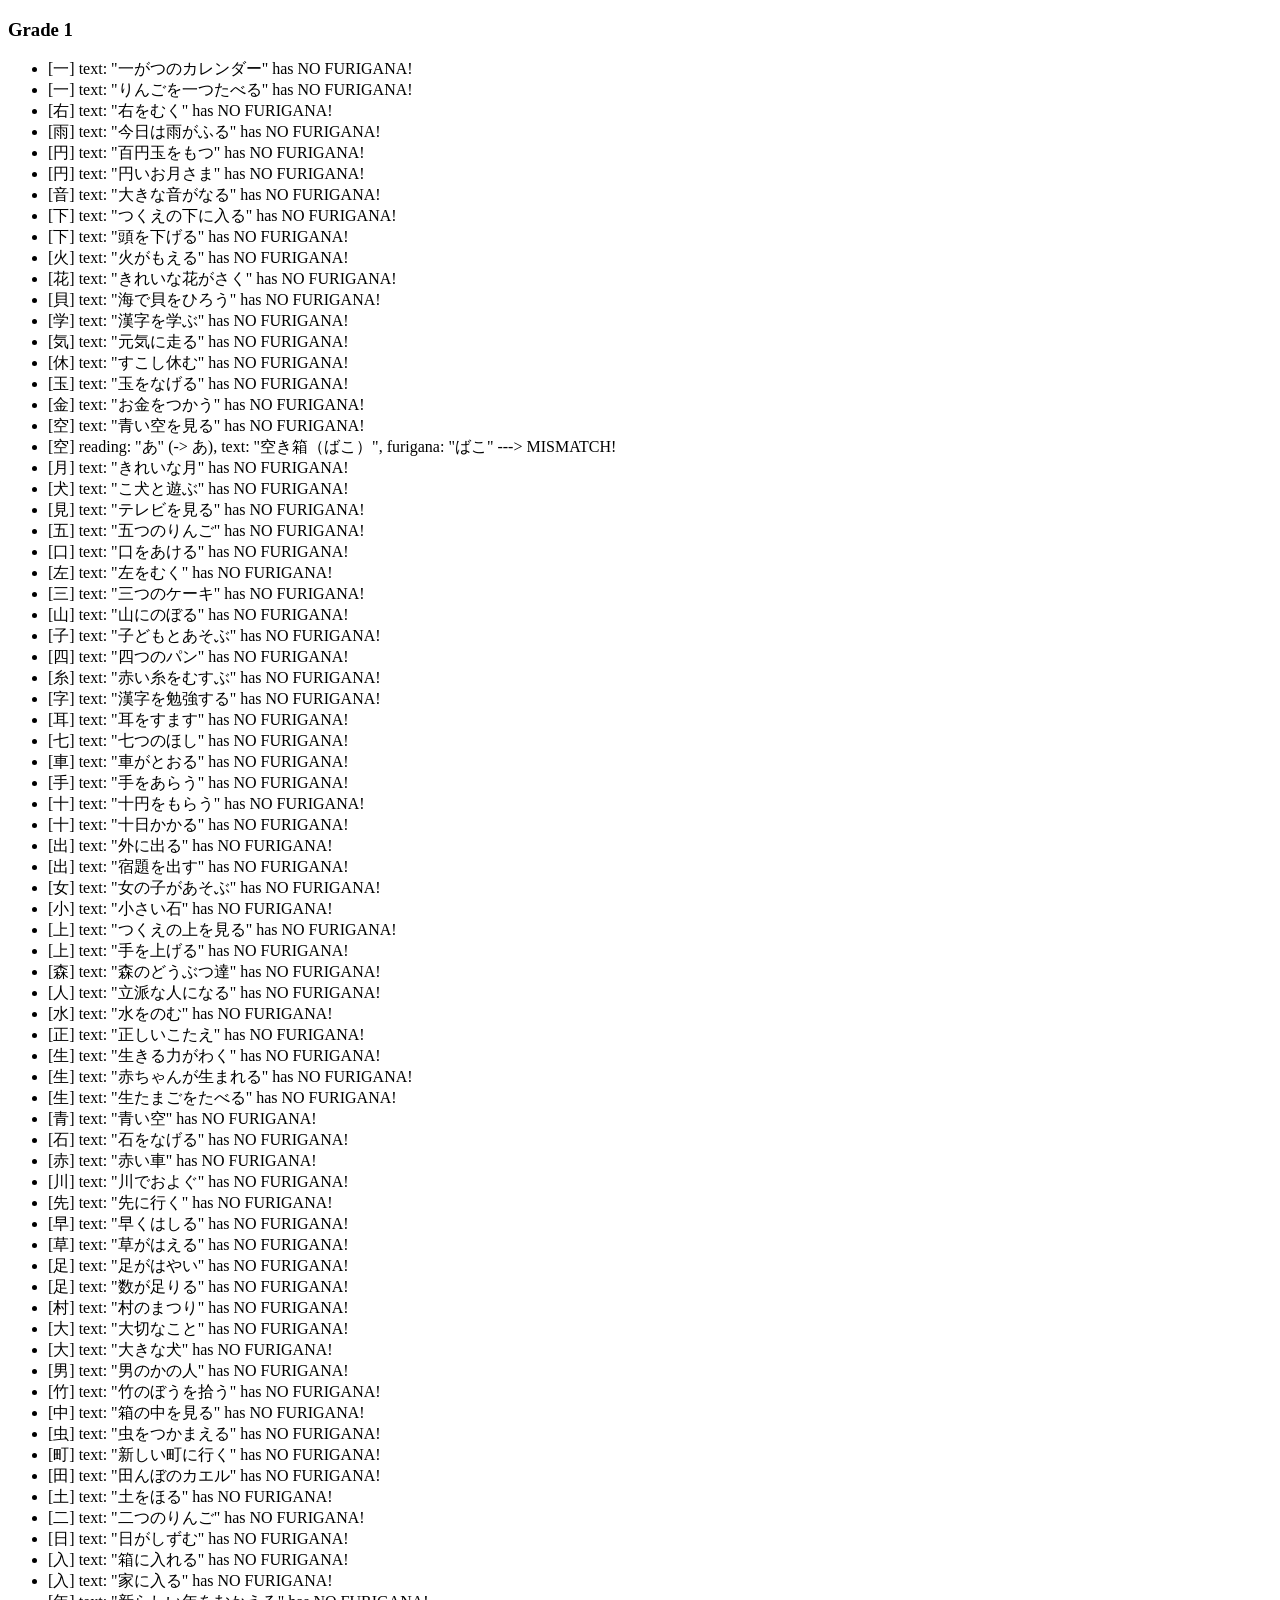
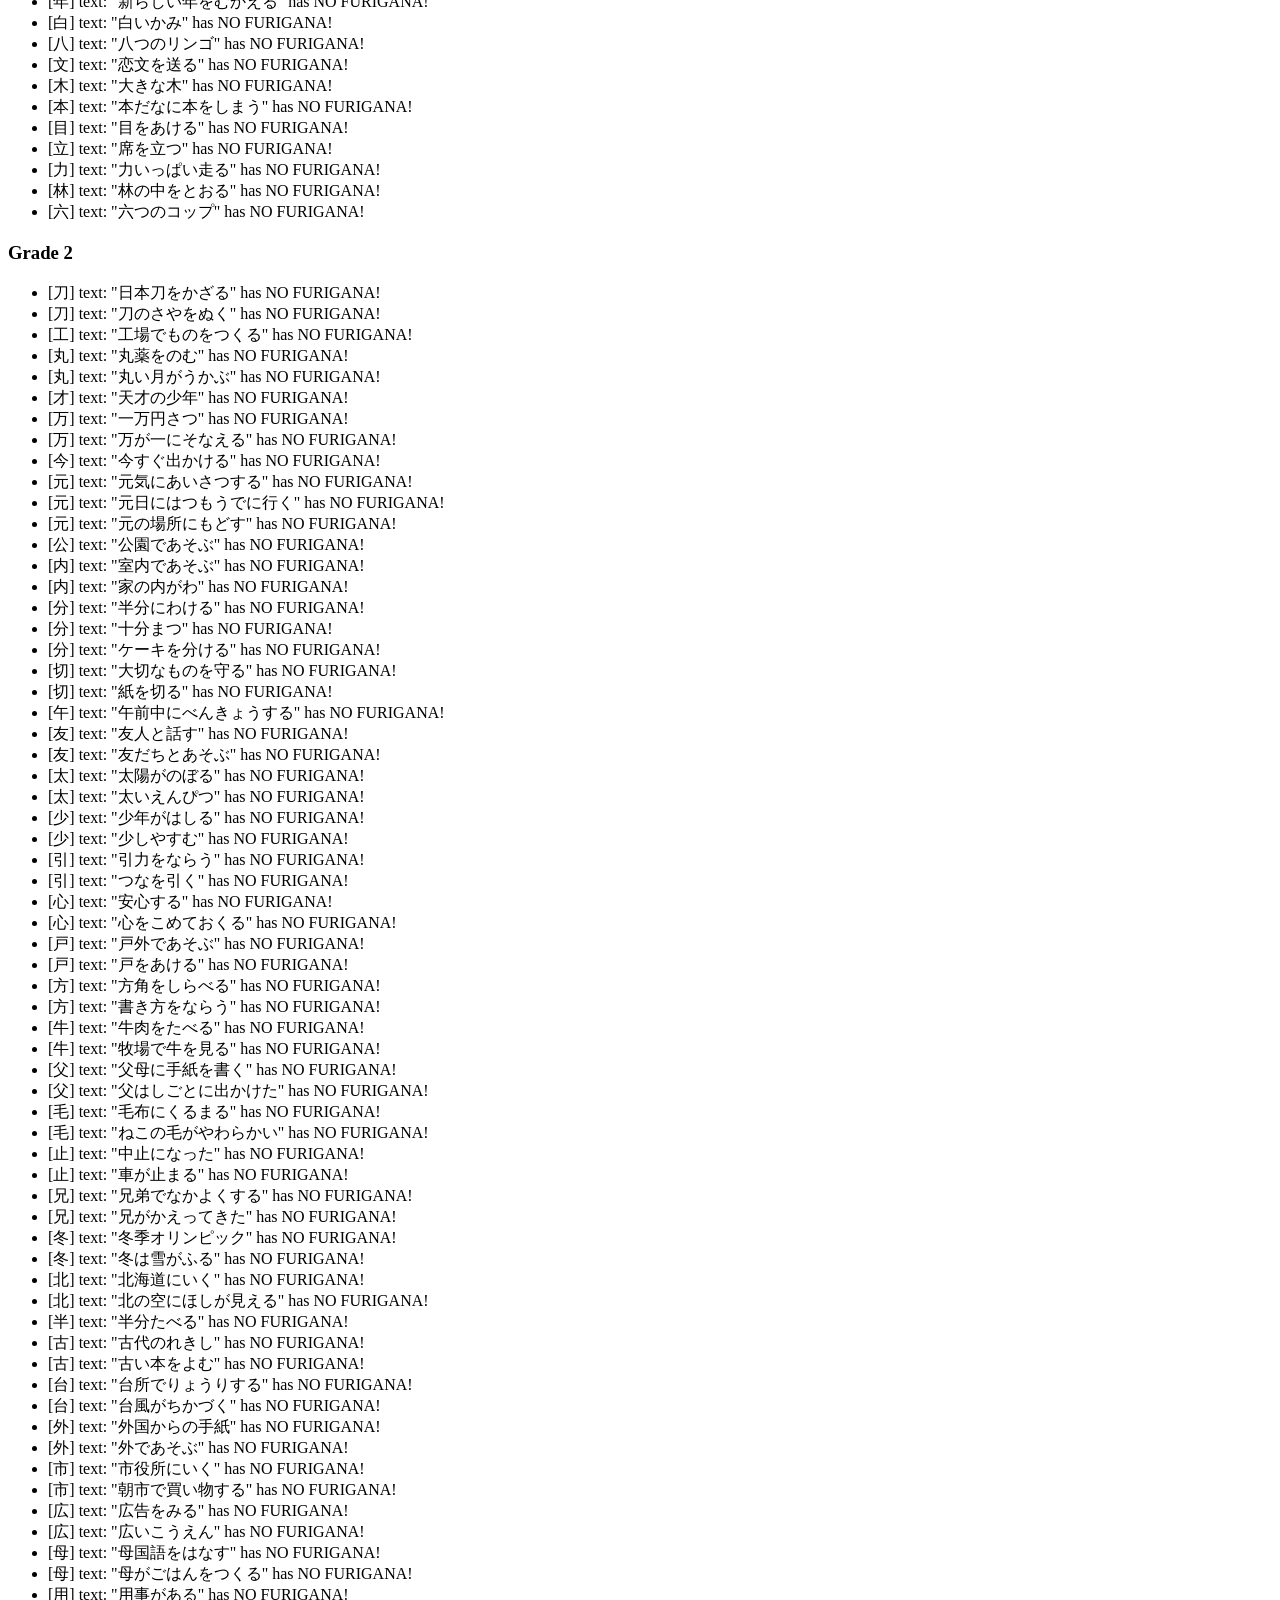
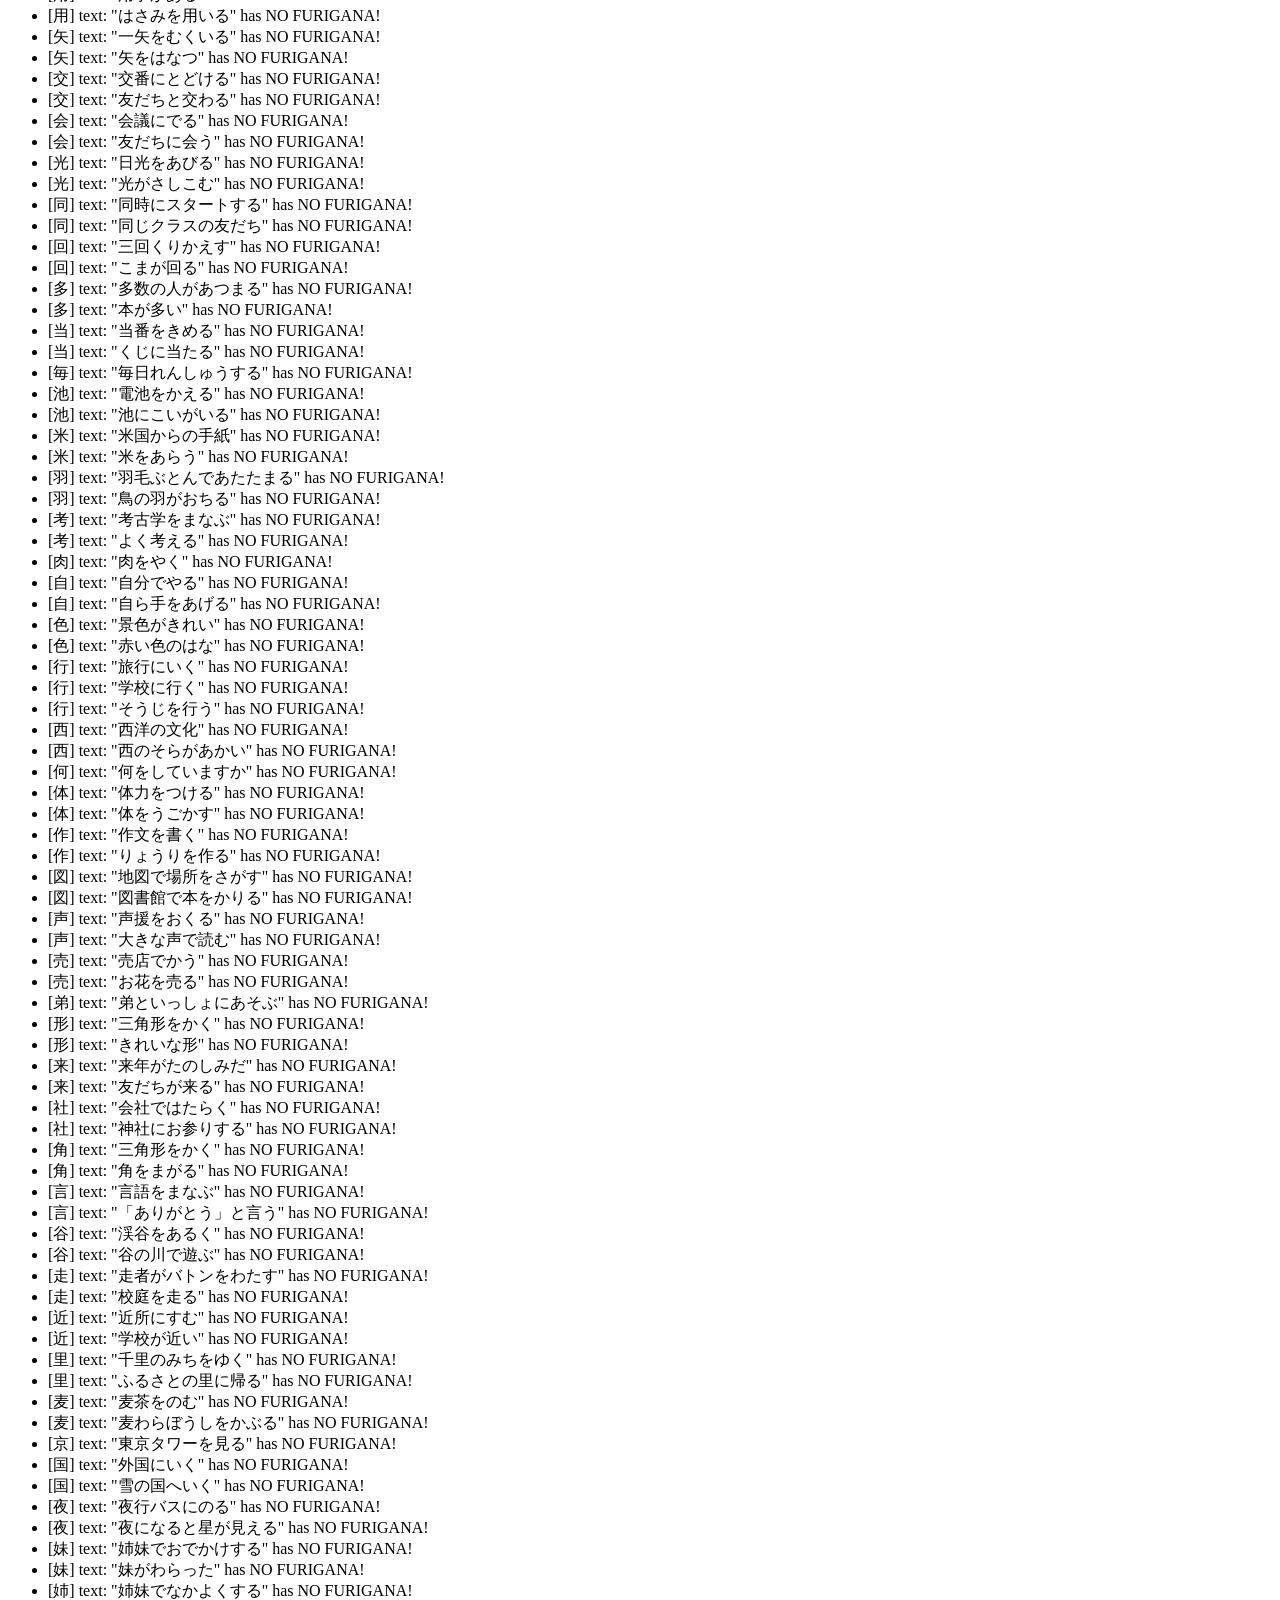
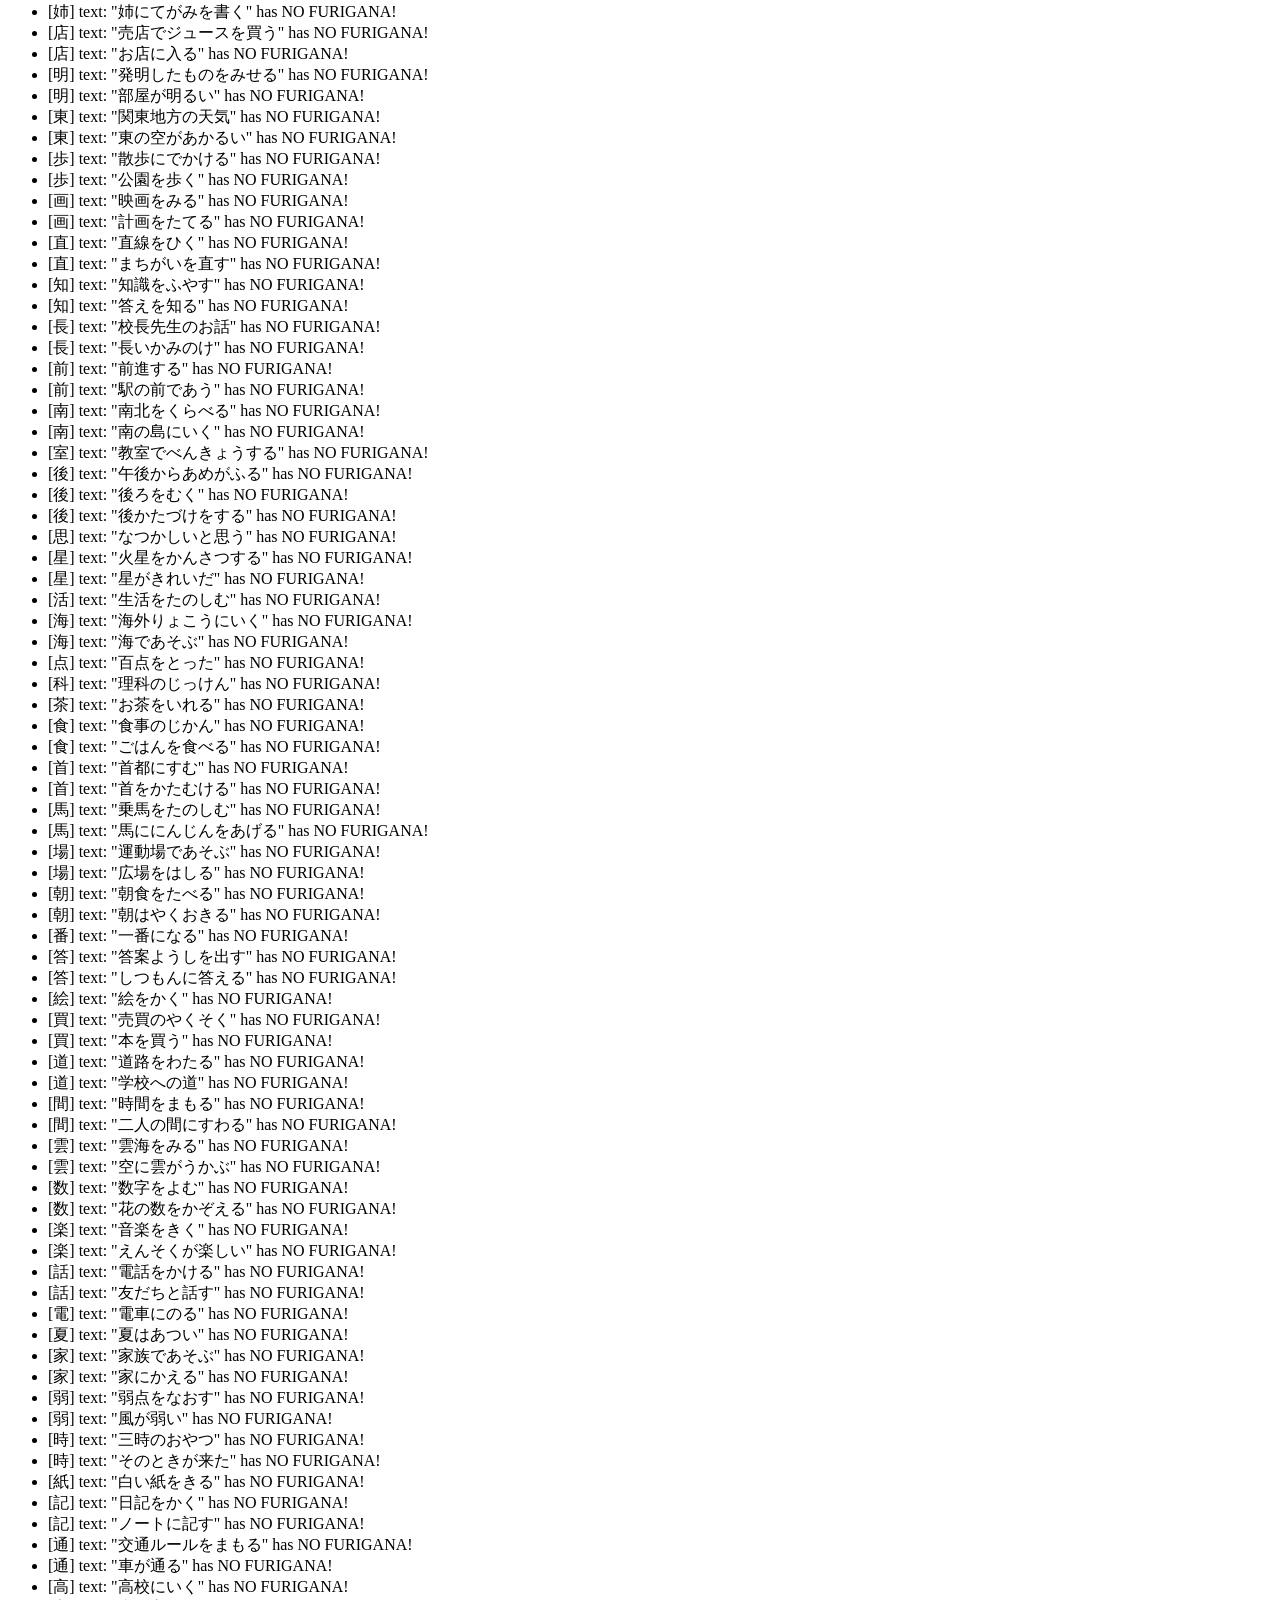
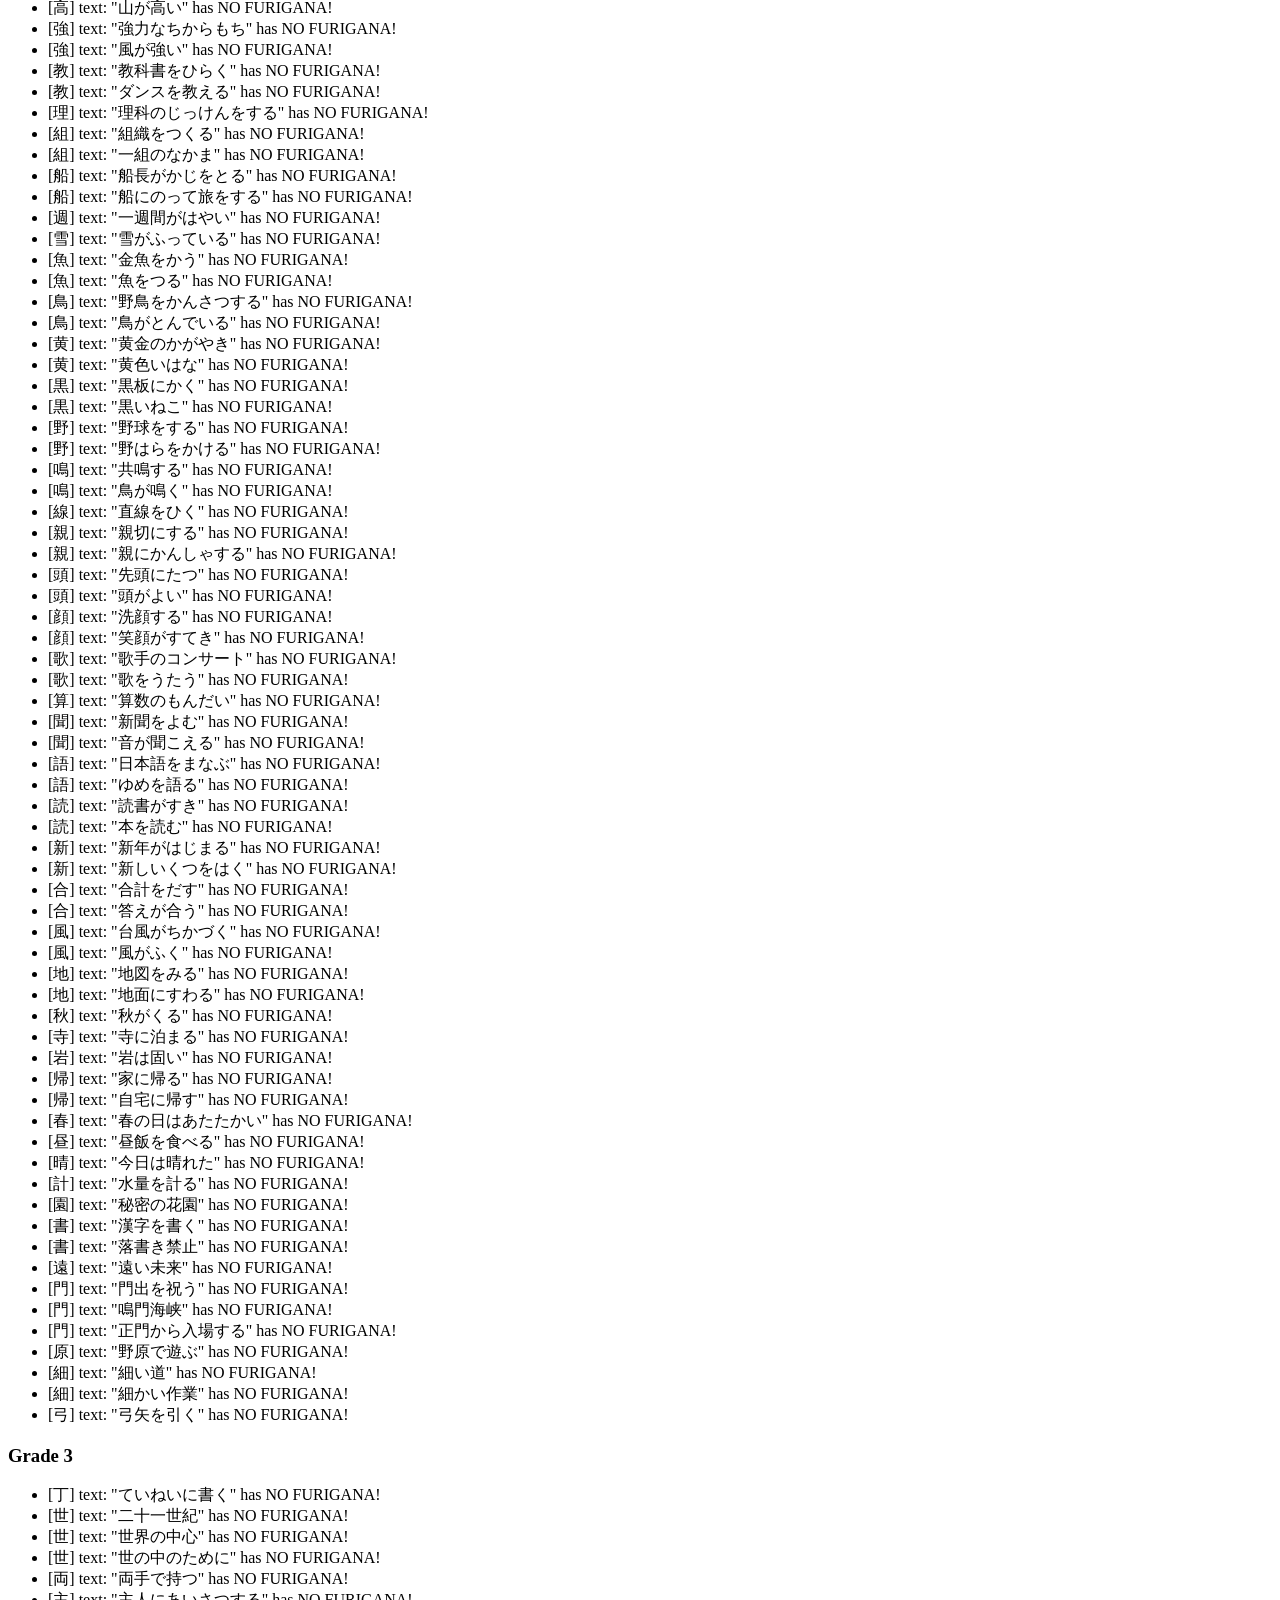
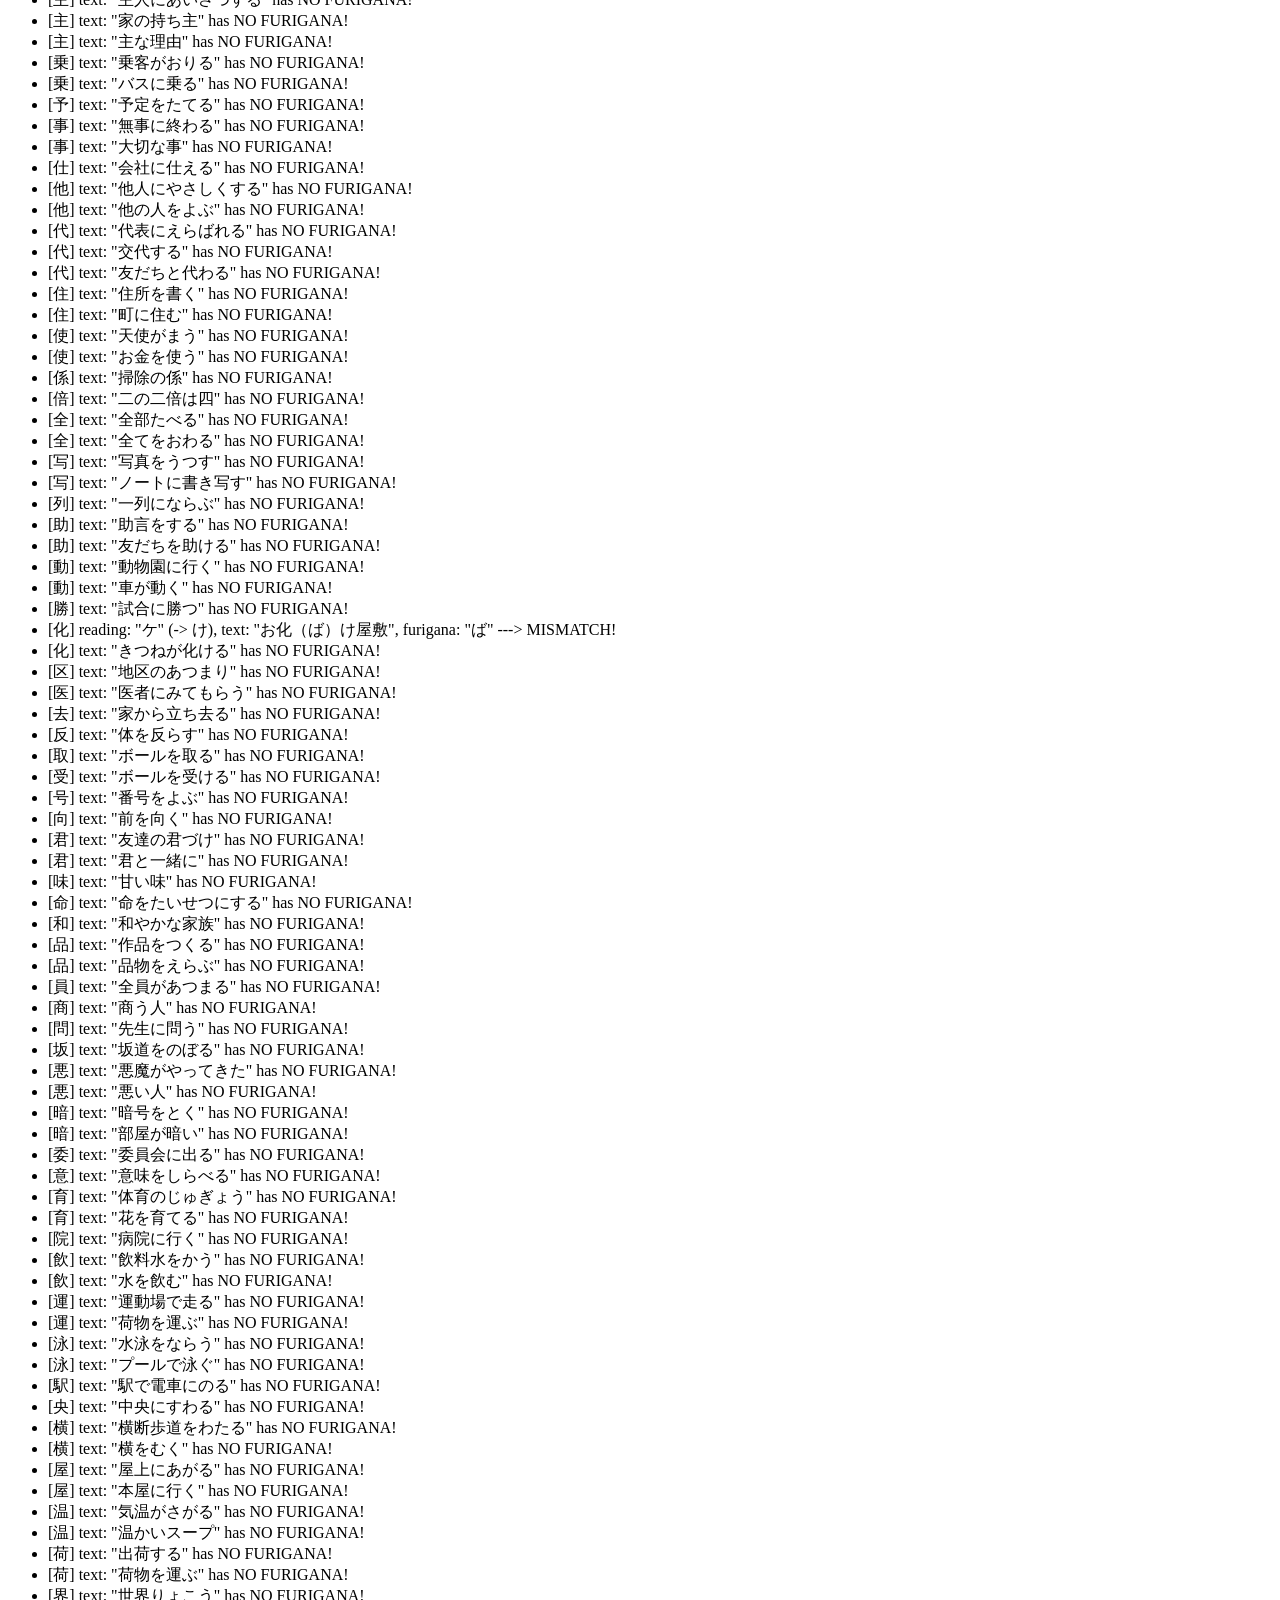
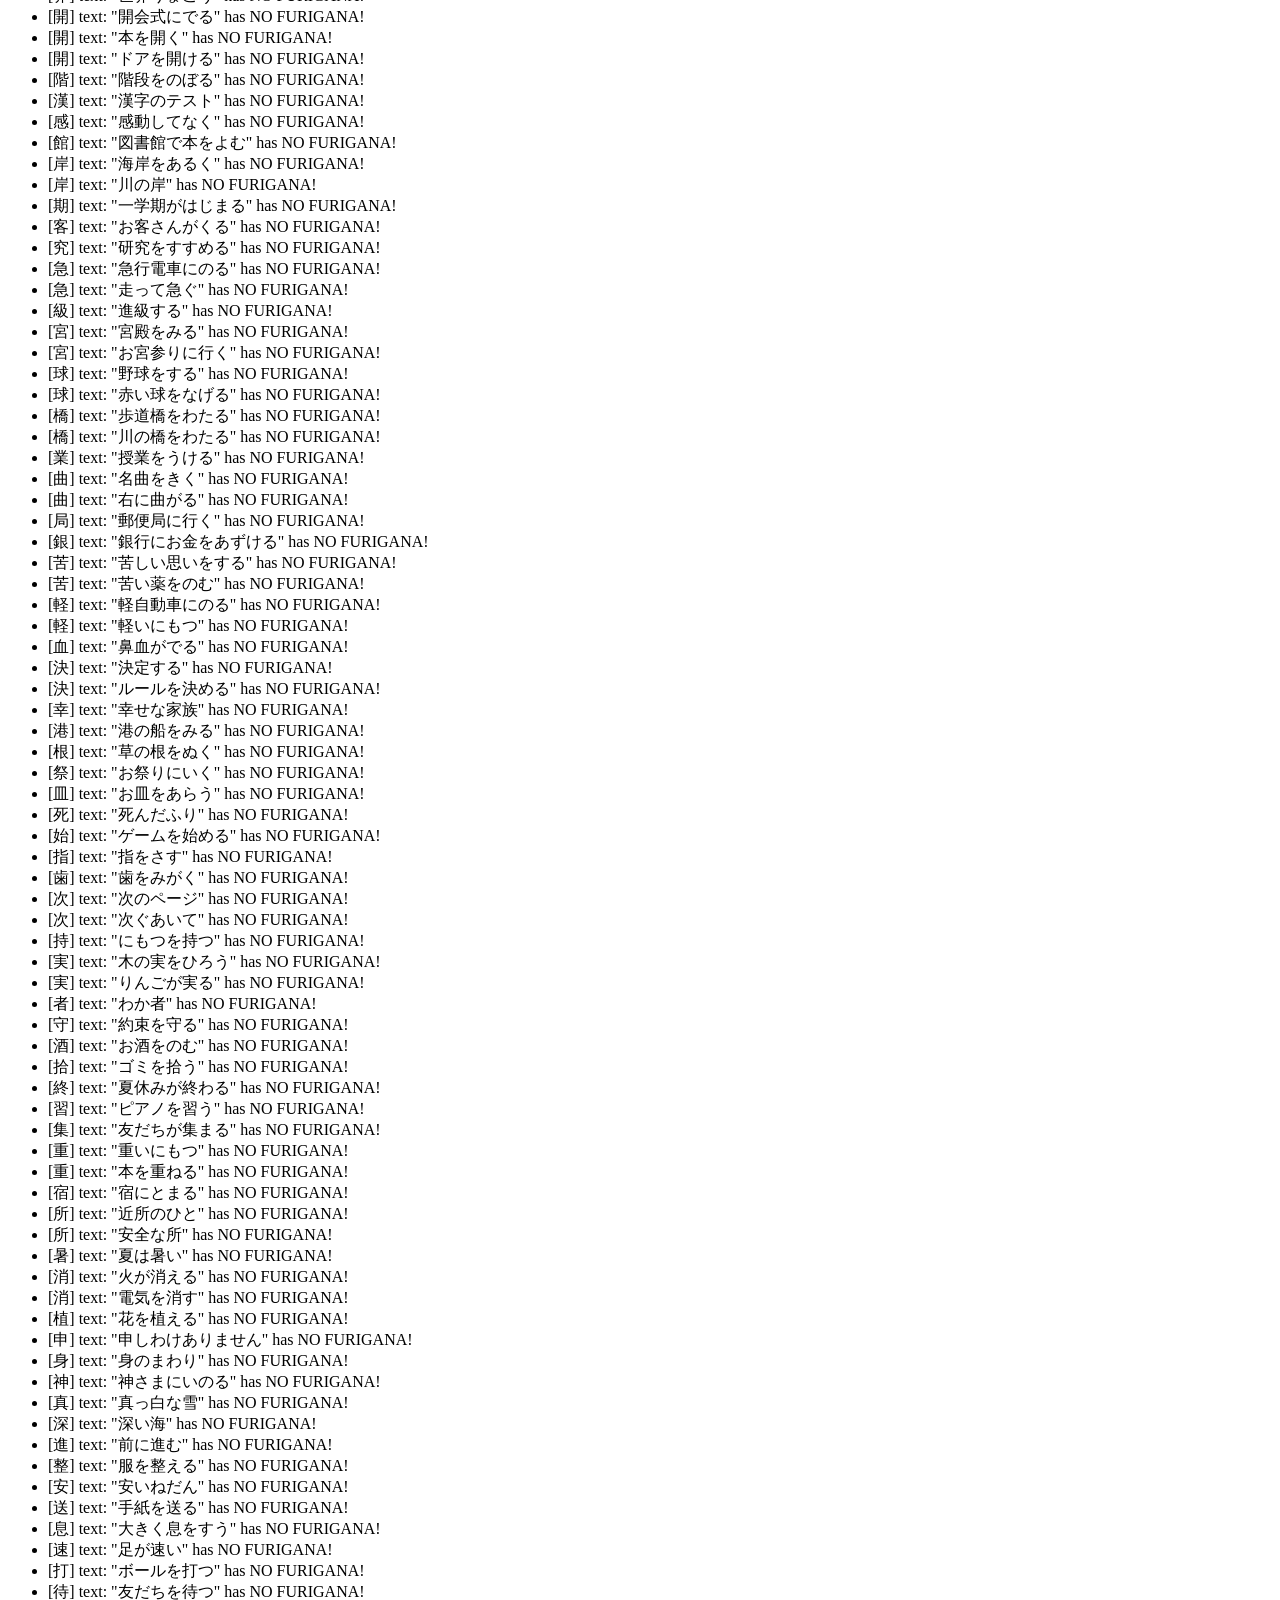
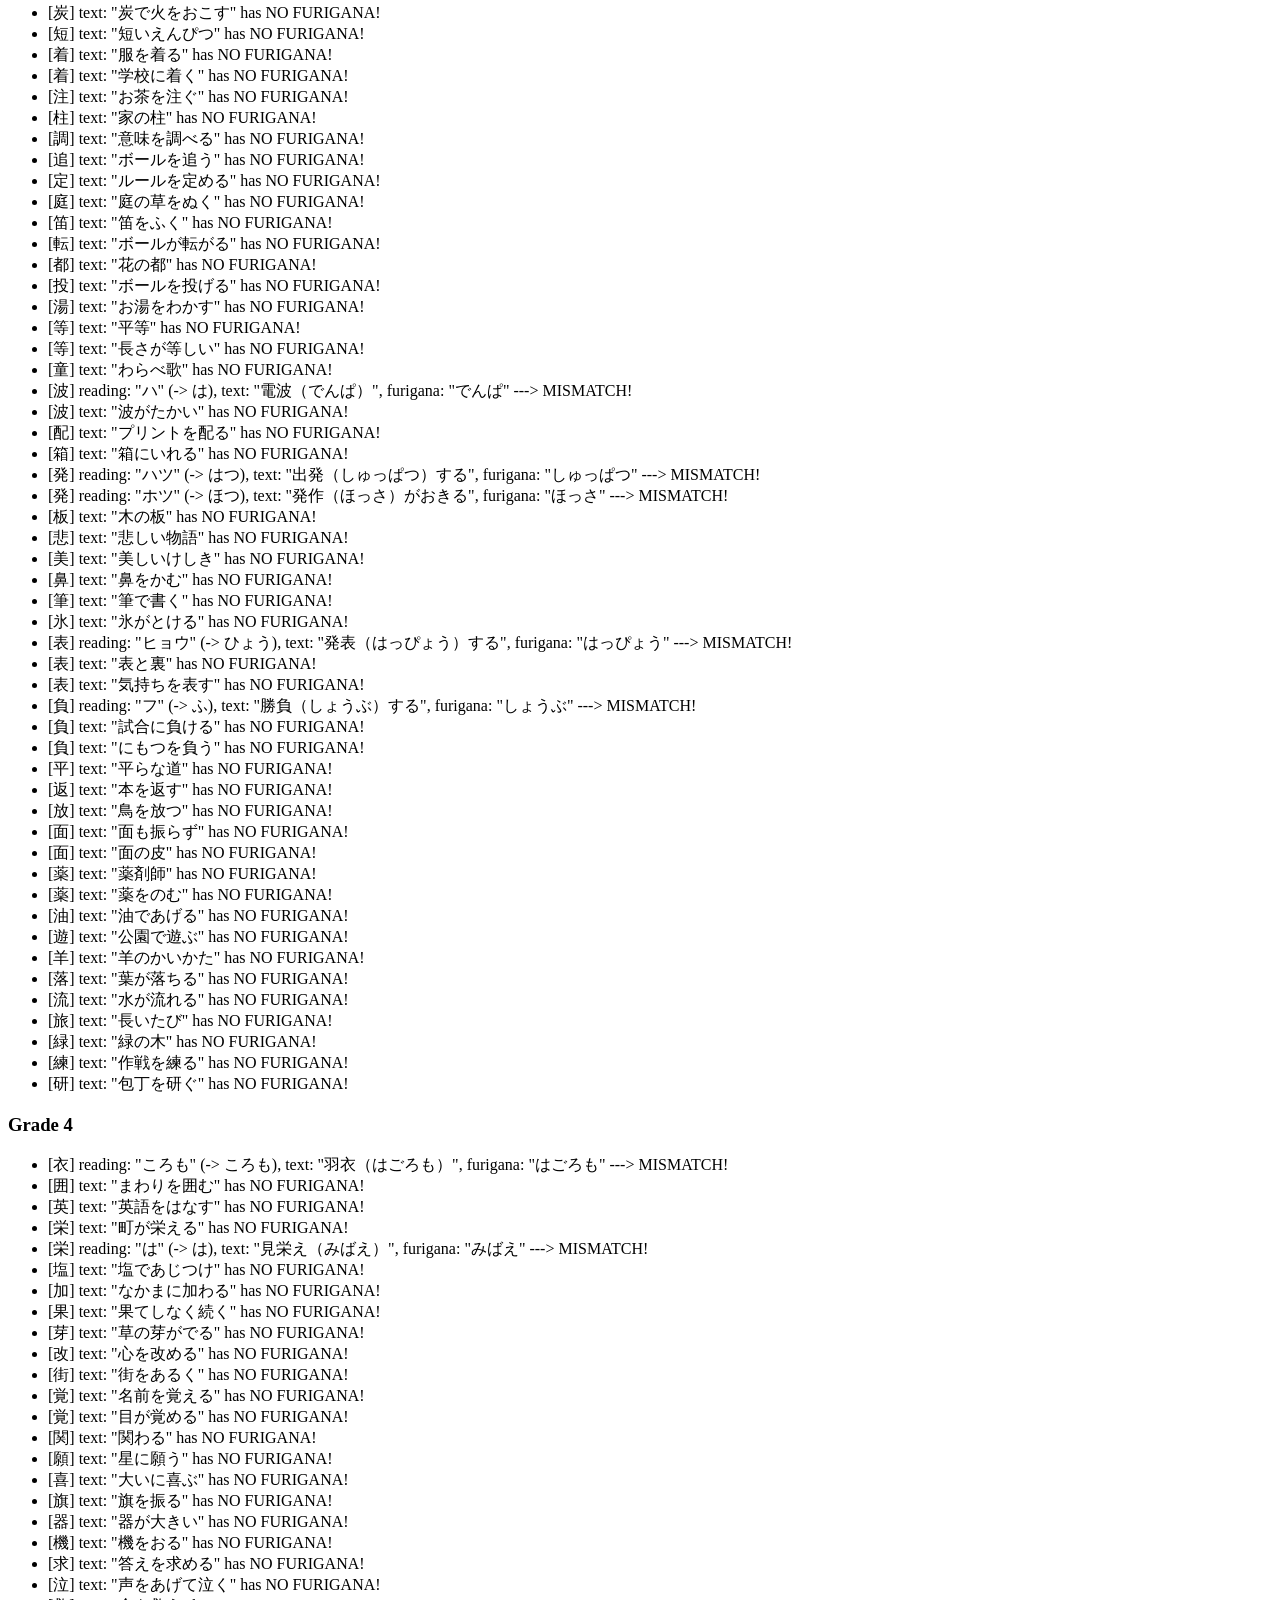
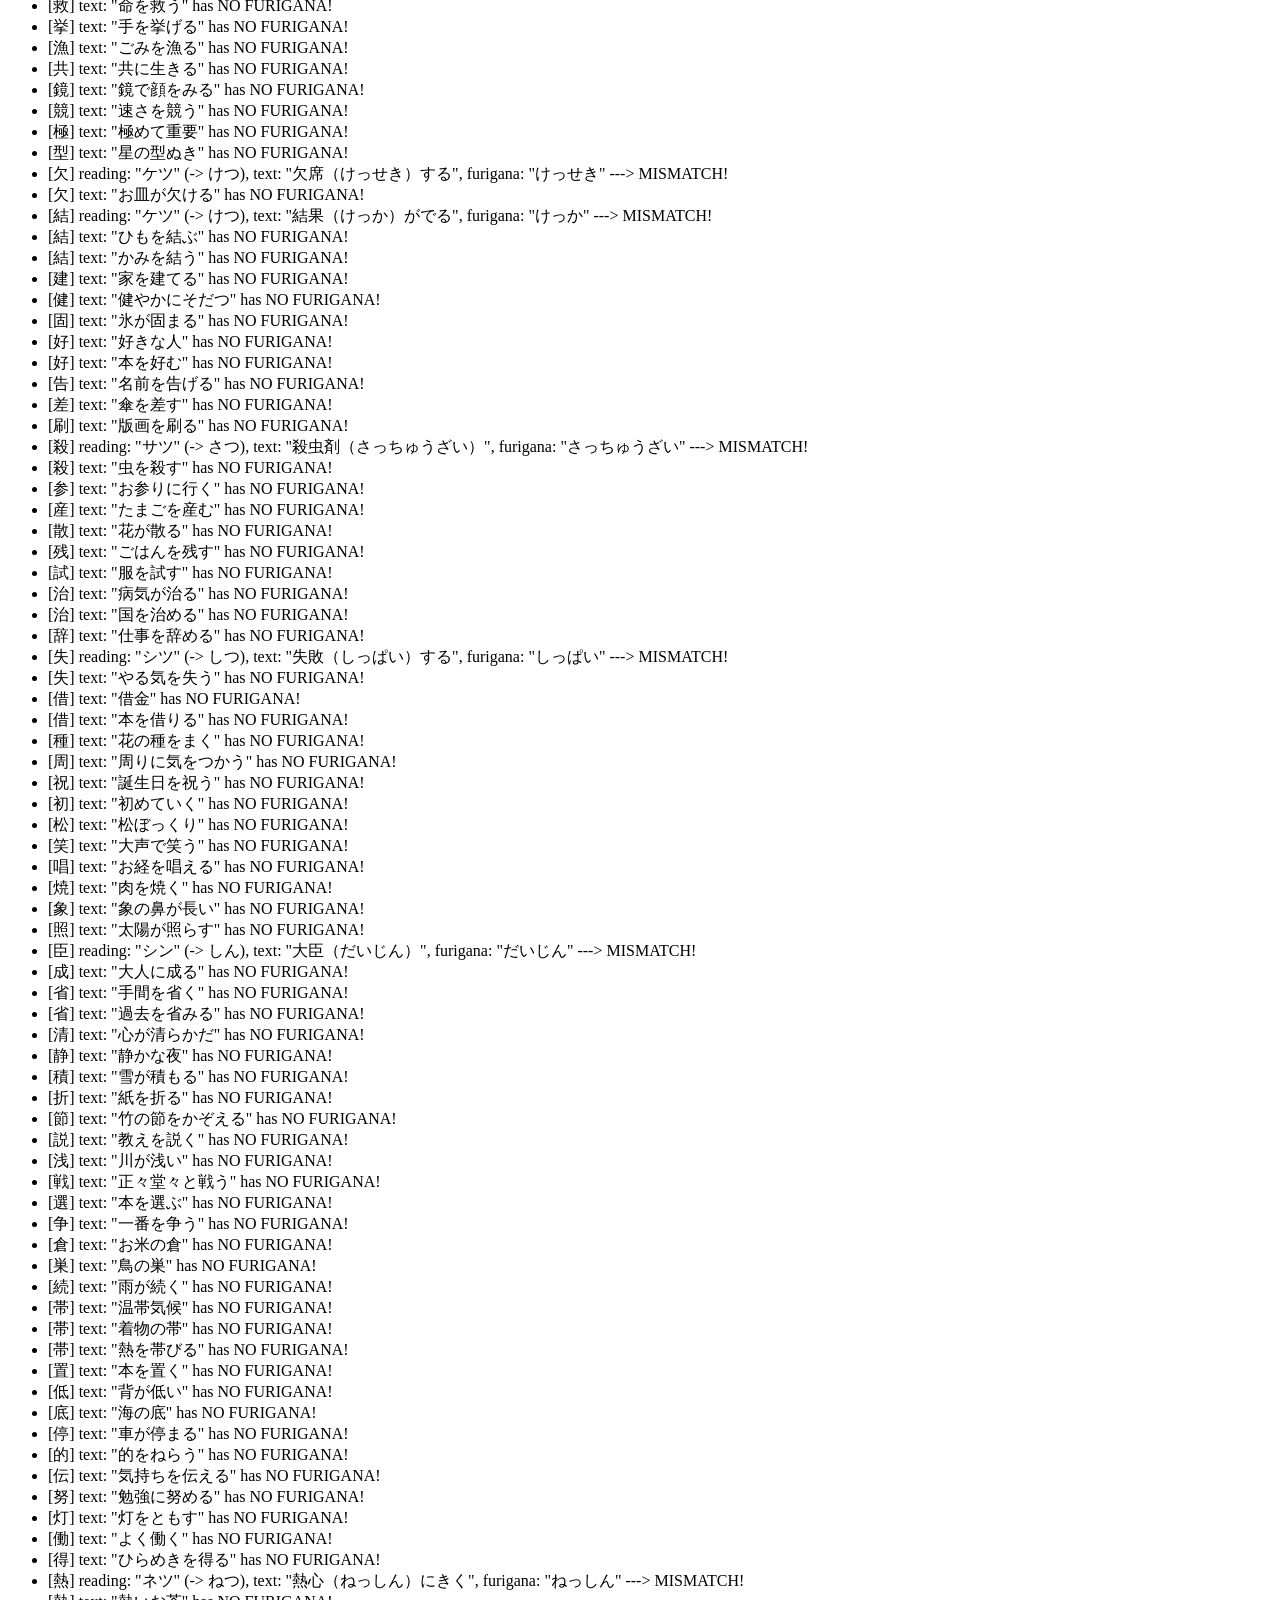
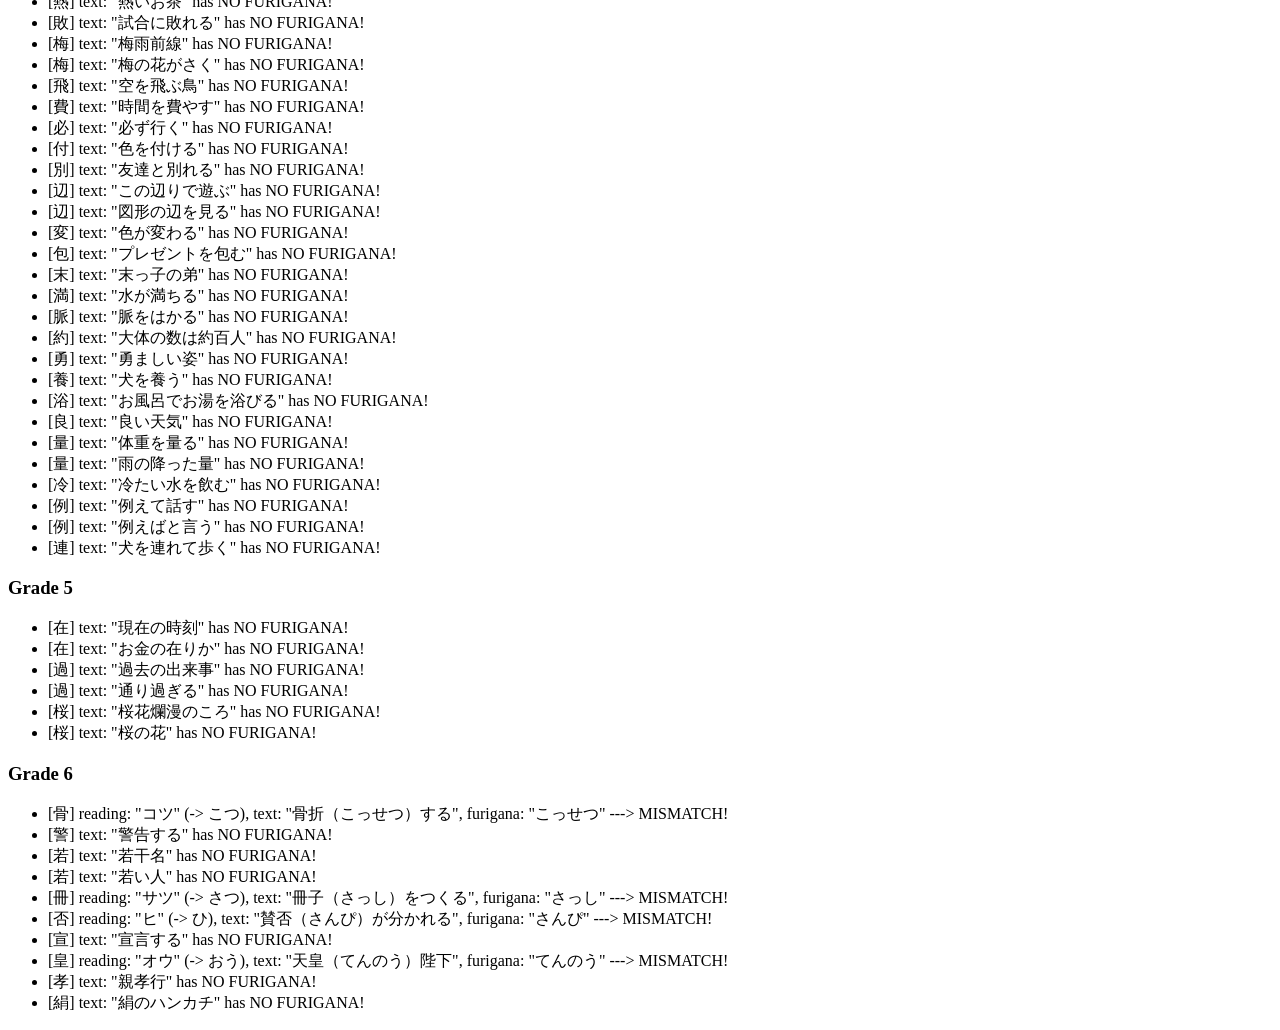
<file: check.html>
<!DOCTYPE html>
<html lang="ja">
<head>
  <meta charset="UTF-8">
  <title>Reading Check</title>
</head>
<body>
  <div id="results"></div>
  <script src="js/data-grade1.js"></script>
  <script src="js/data-grade2.js"></script>
  <script src="js/data-grade3.js"></script>
  <script src="js/data-grade4.js"></script>
  <script src="js/data-grade5.js"></script>
  <script src="js/data-grade6.js"></script>
  <script>
    function katakanaToHiragana(str) {
      return str.replace(/[\u30A1-\u30F6]/g, function(match) {
        return String.fromCharCode(match.charCodeAt(0) - 0x60);
      });
    }

    const allData = [
      KANJI_GRADE1_DATA,
      KANJI_GRADE2_DATA,
      KANJI_GRADE3_DATA,
      KANJI_GRADE4_DATA,
      KANJI_GRADE5_DATA,
      KANJI_GRADE6_DATA
    ];

    let resultsHTML = "";

    allData.forEach((data, index) => {
      let errors = [];
      for (const [char, info] of Object.entries(data)) {
        if (!info.examples) continue;
        
        for (const ex of info.examples) {
          const reading = ex.reading;
          const text = ex.text;
          
          const hiraganaReading = katakanaToHiragana(reading.replace(/\./g, ''));
          const cleanReading = hiraganaReading.replace(/[^ぁ-ん]/g, '');

          const regex = /([^\s（）]*?[^\s（）]*?)（([^）]+)）/g;
          let match;
          let found = false;
          let valid = true;
          let targetFurigana = "";
          
          while ((match = regex.exec(text)) !== null) {
            const word = match[1];
            const furigana = match[2];
            
            if (word.includes(char)) {
              found = true;
              targetFurigana = furigana;
              if (!furigana.includes(cleanReading)) {
                valid = false;
              }
            }
          }
          
          if (found && !valid) {
            errors.push(`[${char}] reading: "${reading}" (-> ${cleanReading}), text: "${text}", furigana: "${targetFurigana}" ---> MISMATCH!`);
          } else if (!found) {
            if (!text.includes('（')) {
               errors.push(`[${char}] text: "${text}" has NO FURIGANA!`);
            }
          }
        }
      }
      resultsHTML += `<h3>Grade ${index + 1}</h3>`;
      if (errors.length > 0) {
        resultsHTML += `<ul>` + errors.map(e => `<li>${e}</li>`).join('') + `</ul>`;
      } else {
        resultsHTML += `<p>No errors</p>`;
      }
    });

    document.getElementById('results').innerHTML = resultsHTML;
  </script>
</body>
</html>
</file>
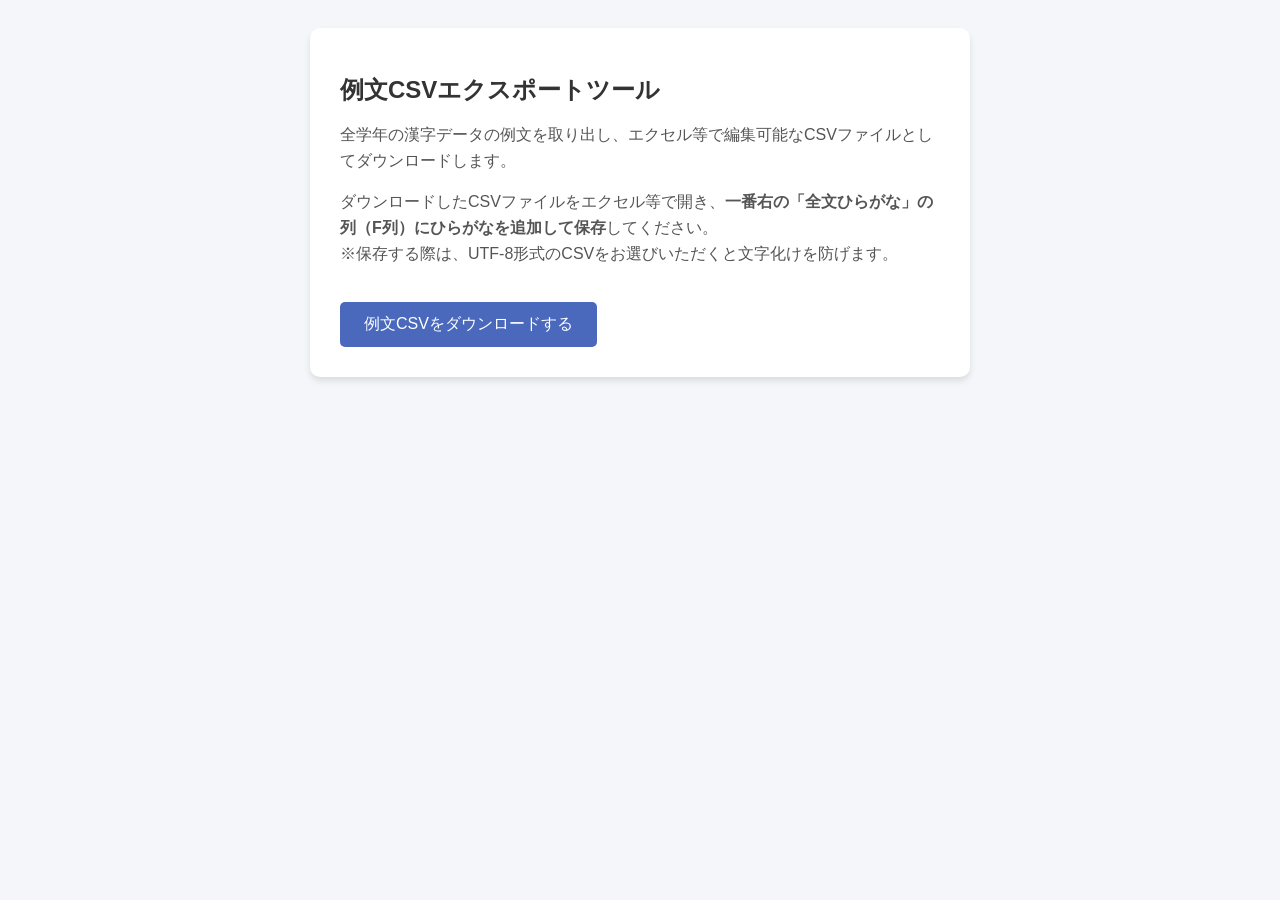
<file: export.html>
<!DOCTYPE html>
<html lang="ja">
<head>
    <meta charset="UTF-8">
    <meta name="viewport" content="width=device-width, initial-scale=1.0">
    <title>例文CSVエクスポートツール</title>
    <style>
        body { font-family: 'Segoe UI', Tahoma, Geneva, Verdana, sans-serif; padding: 20px; background-color: #f5f6fa; }
        .container { max-width: 600px; margin: 0 auto; background: white; padding: 30px; border-radius: 10px; box-shadow: 0 4px 6px rgba(0,0,0,0.1); }
        h1 { font-size: 24px; color: #333; }
        p { color: #555; line-height: 1.6; }
        .btn { display: inline-block; padding: 12px 24px; font-size: 16px; color: white; background-color: #4a69bd; border: none; border-radius: 5px; cursor: pointer; text-decoration: none; margin-top: 20px; transition: background-color 0.2s; }
        .btn:hover { background-color: #38508f; }
        .success-msg { margin-top: 20px; padding: 10px; color: #155724; background-color: #d4edda; border-color: #c3e6cb; border-radius: 5px; display: none; }
    </style>
</head>
<body>
    <div class="container">
        <h1>例文CSVエクスポートツール</h1>
        <p>全学年の漢字データの例文を取り出し、エクセル等で編集可能なCSVファイルとしてダウンロードします。</p>
        <p>ダウンロードしたCSVファイルをエクセル等で開き、<strong>一番右の「全文ひらがな」の列（F列）にひらがなを追加して保存</strong>してください。<br>
        ※保存する際は、UTF-8形式のCSVをお選びいただくと文字化けを防げます。</p>
        
        <button id="downloadBtn" class="btn">例文CSVをダウンロードする</button>
        <div id="successMsg" class="success-msg">CSVファイルのダウンロードが完了しました！</div>
    </div>
    
    <!-- 必要なスクリプトの読み込み -->
    <script src="js/raw-data.js"></script>
    <script src="js/data-grade1.js"></script>
    <script src="js/data-grade2.js"></script>
    <script src="js/data-grade3.js"></script>
    <script src="js/data-grade4.js"></script>
    <script src="js/data-grade5.js"></script>
    <script src="js/data-grade6.js"></script>
    <script src="js/data.js"></script>
    <script>
        document.getElementById('downloadBtn').addEventListener('click', () => {
            // ヘッダー行
            let csvContent = "学年,漢字,読み種類,対象の読み,問題文,全文ひらがな\n";
            let count = 0;
            
            KANJI_DATA.forEach(k => {
                if (k.exampleSentences) {
                    k.exampleSentences.forEach(ex => {
                        const char = k.char;
                        const grade = k.grade;
                        const type = ex.readingType === 'onyomi' ? '音読み' : '訓読み';
                        const reading = ex.targetReading;
                        
                        // [] のマークアップを除去して、実際の表示と同じテキストにする
                        // 例: "[一/イチ]がつのカレンダー" -> "一がつのカレンダー"
                        const cleanText = ex.text.replace(/\[([^/]+)\/([^\]]+)\]/g, '$1');
                        
                        // CSV用のエスケープ処理
                        const escapeCsv = (str) => '"' + (str || '').replace(/"/g, '""') + '"';
                        
                        csvContent += `${grade},${char},${type},${reading},${escapeCsv(cleanText)},\n`;
                        count++;
                    });
                }
            });
            
            // BOMつきUTF-8で保存（Excelでの文字化け防止）
            const bom = new Uint8Array([0xEF, 0xBB, 0xBF]);
            const blob = new Blob([bom, csvContent], { type: "text/csv;charset=utf-8;" });
            const url = URL.createObjectURL(blob);
            const a = document.createElement("a");
            a.href = url;
            a.download = "kanji_examples_export.csv";
            document.body.appendChild(a);
            a.click();
            document.body.removeChild(a);
            URL.revokeObjectURL(url);
            
            const msg = document.getElementById('successMsg');
            msg.textContent = `全 ${count} 件の例文データをCSVとして出力しました！`;
            msg.style.display = 'block';
        });
    </script>
</body>
</html>
</file>
